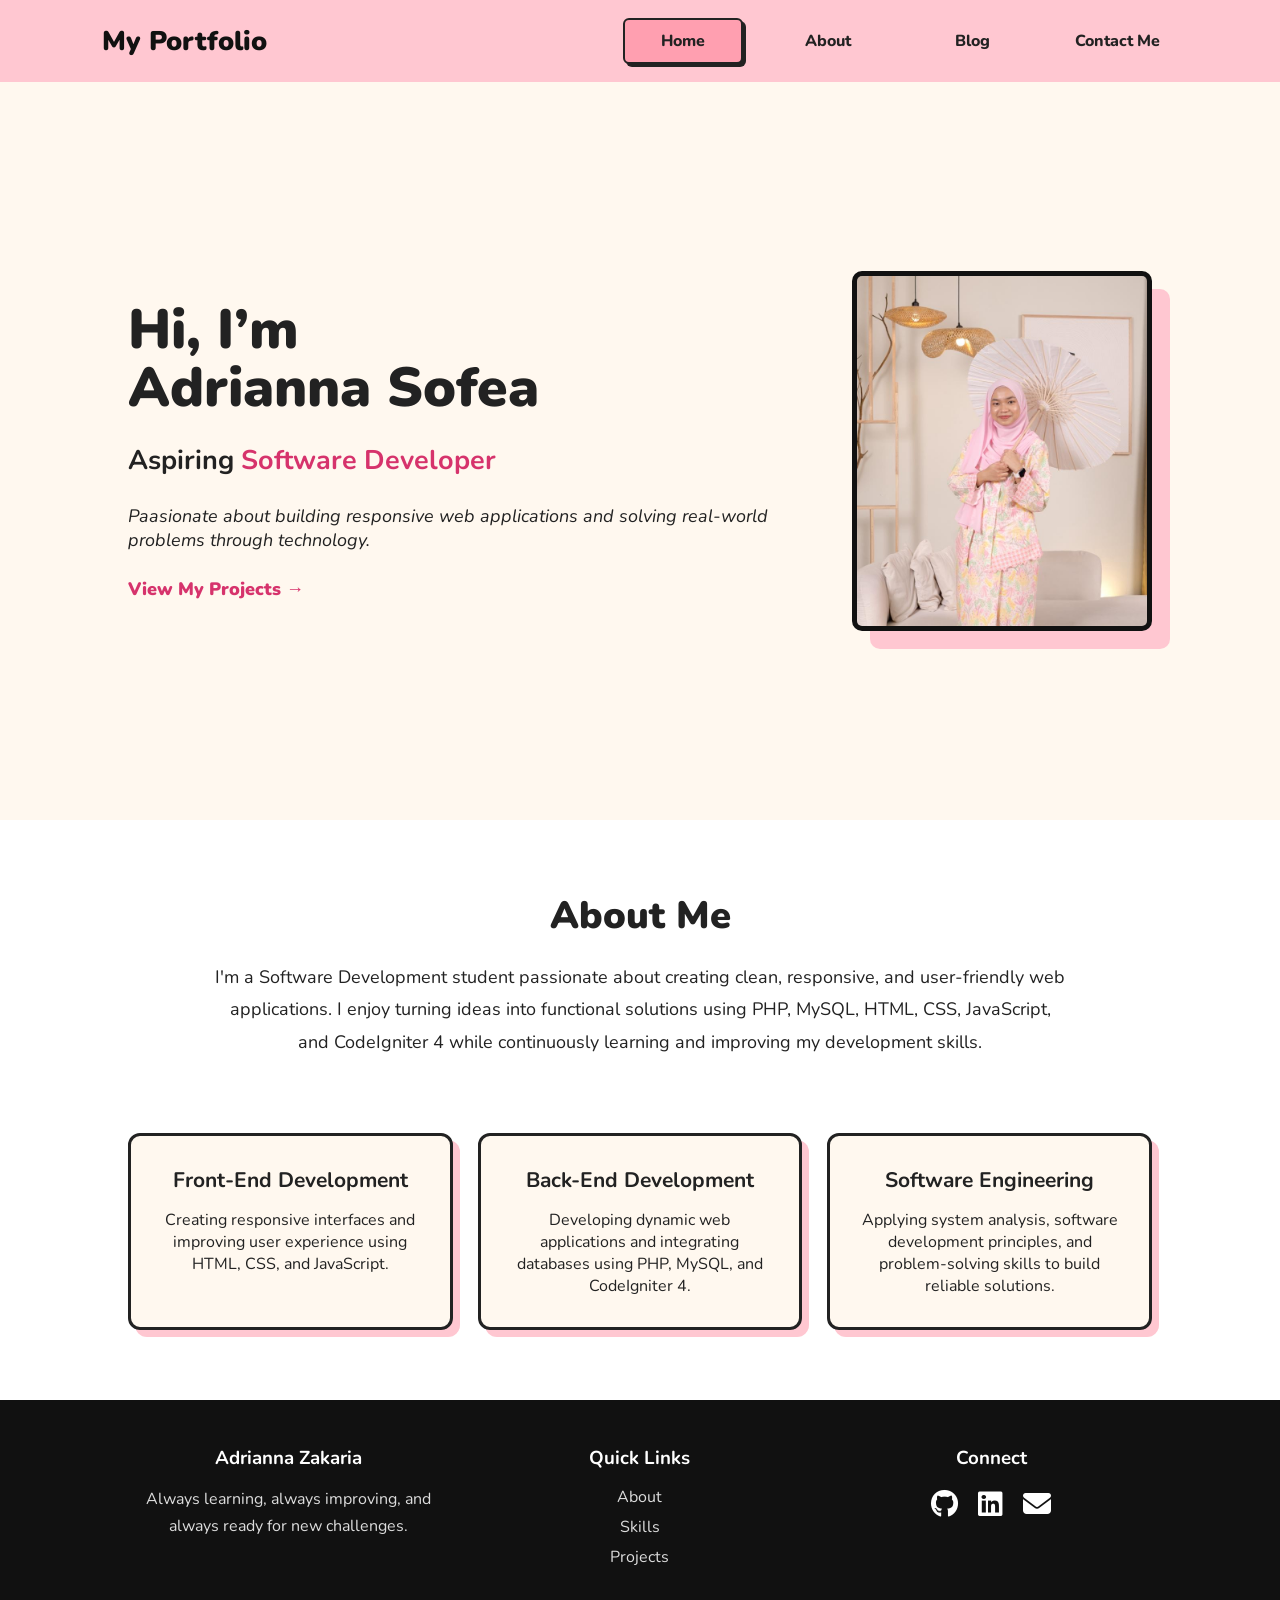
<file: index.html>
<!DOCTYPE html>
<html lang="en">
<head>
  <meta charset="UTF-8">
  <meta name="viewport" content="width=device-width, initial-scale=1.0">
  <title>Adrianna Zakaria | Portfolio</title>

  <link rel="preconnect" href="https://fonts.googleapis.com">
  <link rel="preconnect" href="https://fonts.gstatic.com" crossorigin>
  <link rel="stylesheet" href="https://cdnjs.cloudflare.com/ajax/libs/font-awesome/6.5.1/css/all.min.css">
  <link href="https://fonts.googleapis.com/css2?family=Nunito:wght@400;600;700;800;900&display=swap" rel="stylesheet">

  <link rel="stylesheet" href="style.css">
</head>
<body>

<header>
  <nav class="navbar">
    <h2 class="logo">
      <a href="index.html">My Portfolio</a>
    </h2>

    <button class="menu-toggle" onclick="toggleMenu()">
      <i class="fas fa-bars"></i>
    </button>

    <ul class="nav-links" id="navLinks">
      <li><a href="index.html" class="active">Home</a></li>
      <li><a href="about.html">About</a></li>
      <li><a href="blog.html">Blog</a></li>
      <li><a href="contact.html">Contact Me</a></li>
    </ul>
  </nav>
</header>

<section class="hero">
  <div class="hero-text fade-left">
    <h1>Hi, I’m<br>Adrianna Sofea</h1>
    <h3>Aspiring <span>Software Developer</span></h3>

    <p class="tagline">Paasionate about building responsive web applications and solving real-world problems through technology.</p>

    <a href="blog.html" class="work-link">View My Projects →</a>
  </div>

  <div class="hero-image fade-right">
    <div class="photo-stack">
      <img src="images/profile2.jpeg" alt="Profile Picture">
    </div>
  </div>
</section>

<section class="about-preview reveal">
  <h2>About Me</h2>
  <p>
    I'm a Software Development student passionate about creating clean, responsive, and user-friendly web applications.
    I enjoy turning ideas into functional solutions using PHP, MySQL, HTML, CSS, JavaScript, and CodeIgniter 4 while
    continuously learning and improving my development skills.
  </p>
</section>

<section class="skills-section reveal" id="skills">

  <div class="skills-grid">
    <div class="skill-card">
      <h3>Front-End Development</h3>
      <p>Creating responsive interfaces and improving user experience using HTML, CSS, and JavaScript.</p>
    </div>

    <div class="skill-card">
      <h3>Back-End Development</h3>
      <p>Developing dynamic web applications and integrating databases using PHP, MySQL, and CodeIgniter 4.</p>
    </div>

    <div class="skill-card">
      <h3>Software Engineering</h3>
      <p>Applying system analysis, software development principles, and problem-solving skills to build reliable solutions.</p>
    </div>
  </div>
</section>

<footer>
  <div>
    <h3>Adrianna Zakaria</h3>
    <p>Always learning, always improving, and always ready for new challenges.</p>
  </div>

  <div>
    <h3>Quick Links</h3>
    <a href="about.html">About</a>
    <a href="blog.html">Skills</a>
    <a href="blog.html">Projects</a>
  </div>

  <div>
    <h3>Connect</h3>

    <div class="social-icons">

        <a href="https://github.com/adriannazakaria" target="_blank">
            <i class="fab fa-github"></i>
        </a>

        <a href="https://www.linkedin.com/in/adriannasofeazakaria" target="_blank">
            <i class="fab fa-linkedin"></i>
        </a>

        <a href="mailto:nuradriannasofeazakaria@gmail.com">
            <i class="fas fa-envelope"></i>
        </a>

    </div>
  </div>

</footer>

<script src="script.js"></script>
</body>
</html>
</file>
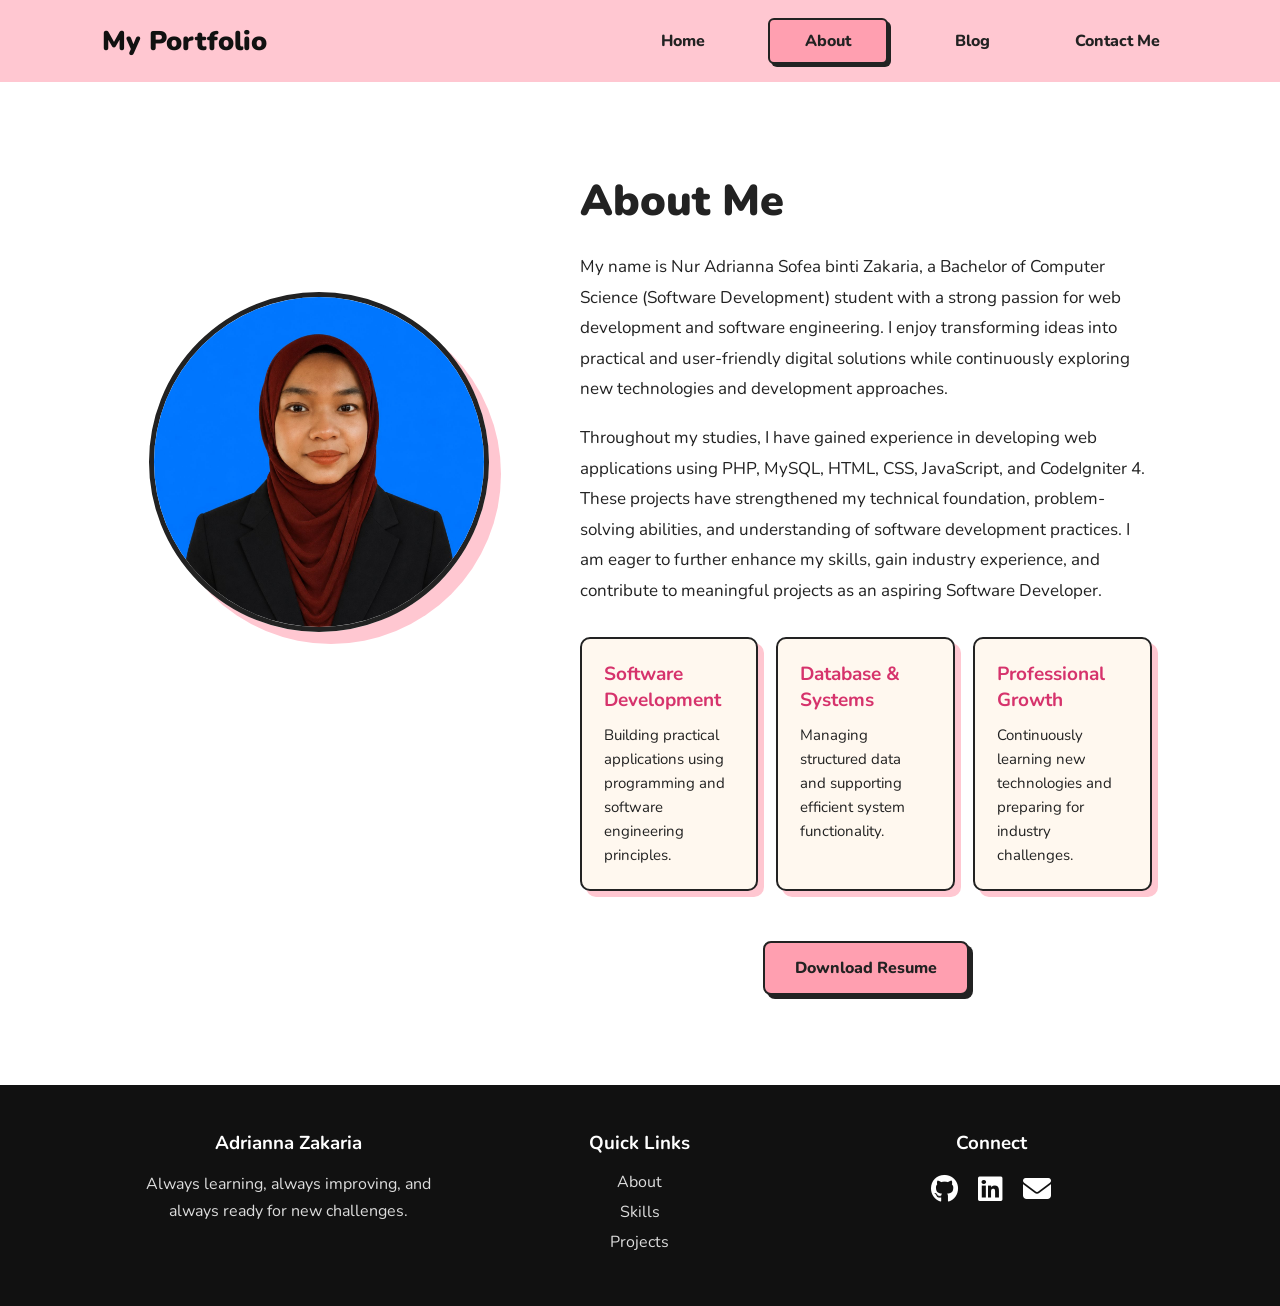
<file: about.html>
<!DOCTYPE html>
<html lang="en">
<head>
  <meta charset="UTF-8">
  <meta name="viewport" content="width=device-width, initial-scale=1.0">
  <title>About Me | Adrianna Zakaria</title>

  <link rel="preconnect" href="https://fonts.googleapis.com">
  <link rel="preconnect" href="https://fonts.gstatic.com" crossorigin>
  <link rel="stylesheet" href="https://cdnjs.cloudflare.com/ajax/libs/font-awesome/6.5.1/css/all.min.css">
  <link href="https://fonts.googleapis.com/css2?family=Nunito:wght@400;600;700;800;900&display=swap" rel="stylesheet">

  <link rel="stylesheet" href="style.css">
</head>

<body>

<header>
  <nav class="navbar">
    <h2 class="logo">
      <a href="index.html">My Portfolio</a>
    </h2>

    <button class="menu-toggle" onclick="toggleMenu()">
      <i class="fas fa-bars"></i>
    </button>

    <ul class="nav-links" id="navLinks">
      <li><a href="index.html">Home</a></li>
      <li><a href="about.html" class="active">About</a></li>
      <li><a href="blog.html">Blog</a></li>
      <li><a href="contact.html">Contact Me</a></li>
    </ul>
  </nav>
</header>

<section class="about-page">
  <div class="about-photo fade-left">
    <img src="images/profile.jpeg" alt="Profile Picture">
  </div>

  <div class="about-content fade-right">
    <h1>About Me</h1>

    <p>
      My name is Nur Adrianna Sofea binti Zakaria, a Bachelor of Computer Science (Software Development)
      student with a strong passion for web development and software engineering. I enjoy transforming
      ideas into practical and user-friendly digital solutions while continuously exploring new 
      technologies and development approaches.
    </p>

    <p>
      Throughout my studies, I have gained experience in developing web applications using PHP, MySQL, HTML,
      CSS, JavaScript, and CodeIgniter 4. These projects have strengthened my technical foundation,
      problem-solving abilities, and understanding of software development practices. I am eager to further
      enhance my skills, gain industry experience, and contribute to meaningful projects as an aspiring
      Software Developer.
    </p>

    <div class="about-cards reveal">
      <div class="about-card">
        <h3>Software Development</h3>
        <p>Building practical applications using programming and software engineering principles.</p>
      </div>

      <div class="about-card">
        <h3>Database & Systems</h3>
        <p>Managing structured data and supporting efficient system functionality.</p>
      </div>

      <div class="about-card">
        <h3>Professional Growth</h3>
        <p>Continuously learning new technologies and preparing for industry challenges.</p>
      </div>
    </div>

    <div class="resume-section reveal">
    <a href="files/NurAdriannaSofea_Resume.pdf"
       download
       class="resume-btn">
       Download Resume
    </a>
  </div>
  
  </div>
</section>

<footer>
  <div>
    <h3>Adrianna Zakaria</h3>
    <p>Always learning, always improving, and always ready for new challenges.</p>
  </div>

  <div>
    <h3>Quick Links</h3>
    <a href="about.html">About</a>
    <a href="blog.html">Skills</a>
    <a href="blog.html">Projects</a>
  </div>

  <div>
    <h3>Connect</h3>

    <div class="social-icons">

        <a href="https://github.com/adriannazakaria" target="_blank">
            <i class="fab fa-github"></i>
        </a>

        <a href="https://www.linkedin.com/in/adriannasofeazakaria" target="_blank">
            <i class="fab fa-linkedin"></i>
        </a>

        <a href="mailto:nuradriannasofeazakaria@gmail.com">
            <i class="fas fa-envelope"></i>
        </a>

    </div>
  </div>
</footer>

<script src="script.js"></script>

</body>
</html>
</file>
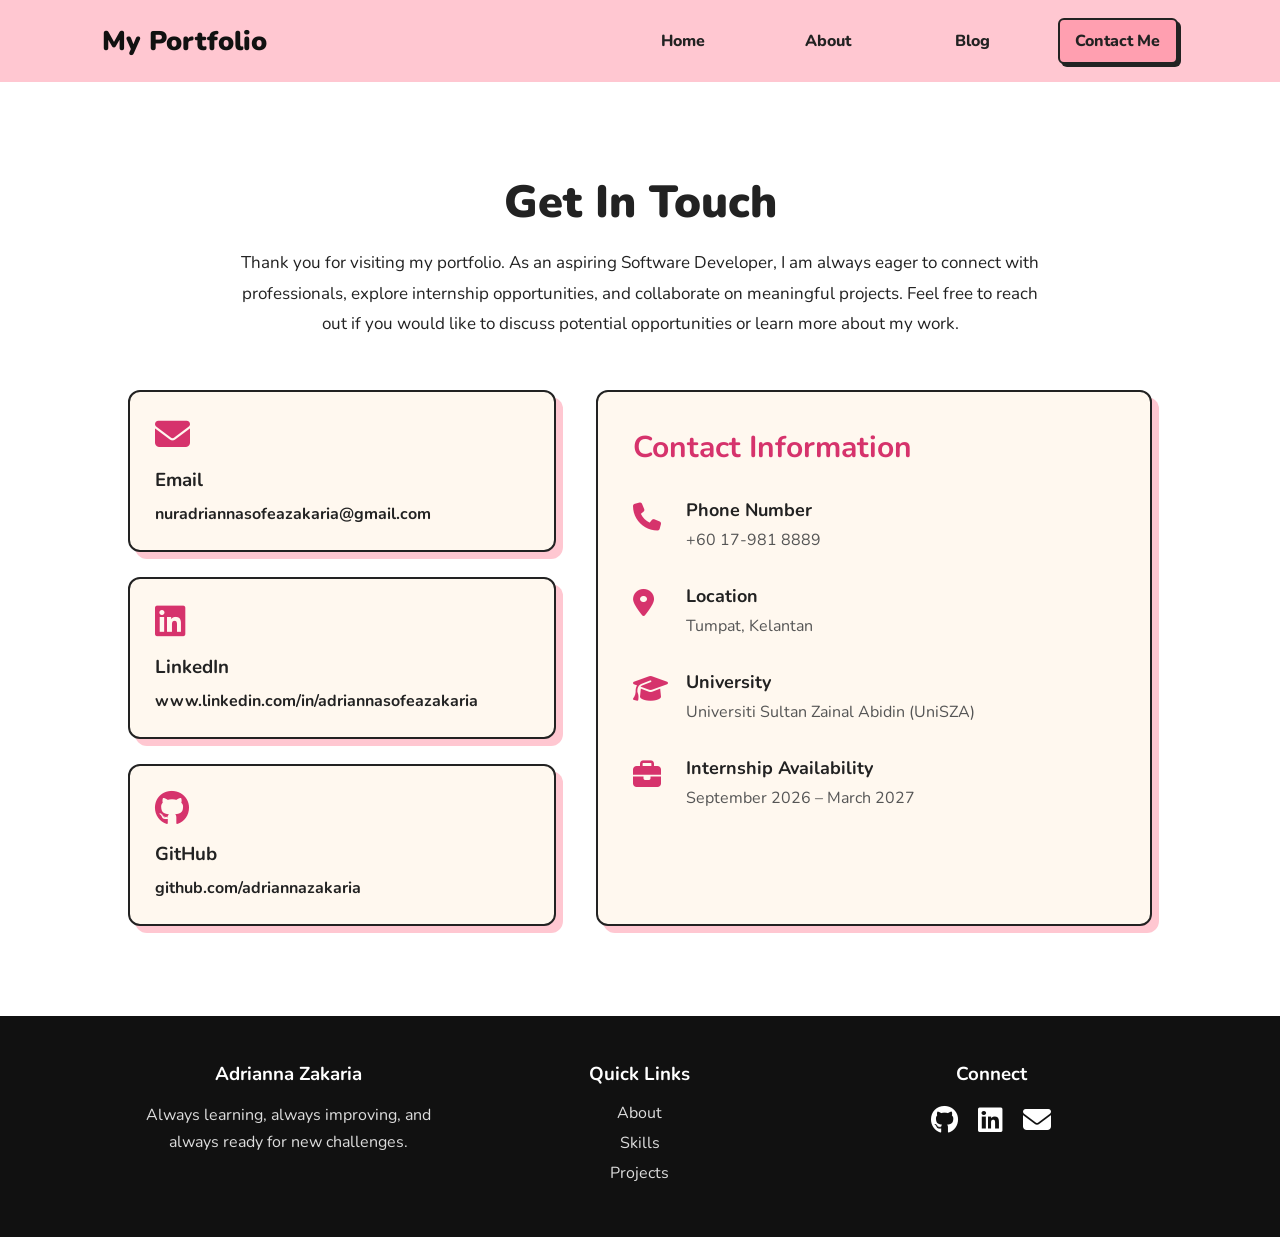
<file: contact.html>
<!DOCTYPE html>
<html lang="en">
<head>
  <meta charset="UTF-8">
  <meta name="viewport" content="width=device-width, initial-scale=1.0">
  <title>Contact Me | Adrianna Zakaria</title>

  <link rel="preconnect" href="https://fonts.googleapis.com">
  <link rel="preconnect" href="https://fonts.gstatic.com" crossorigin>

  <link rel="stylesheet" href="https://cdnjs.cloudflare.com/ajax/libs/font-awesome/6.5.1/css/all.min.css">

  <link href="https://fonts.googleapis.com/css2?family=Nunito:wght@400;600;700;800;900&display=swap" rel="stylesheet">

  <link rel="stylesheet" href="style.css">
</head>

<body>

<header>
 <nav class="navbar">
    <h2 class="logo">
      <a href="index.html">My Portfolio</a>
    </h2>

    <button class="menu-toggle" onclick="toggleMenu()">
      <i class="fas fa-bars"></i>
    </button>

    <ul class="nav-links" id="navLinks">
      <li><a href="index.html">Home</a></li>
      <li><a href="about.html">About</a></li>
      <li><a href="blog.html">Blog</a></li>
      <li><a href="contact.html" class="active">Contact Me</a></li>
    </ul>
  </nav>
</header>

<section class="contact-page">

  <div class="section-title reveal">
    <h1>Get In Touch</h1>

    <p>
      Thank you for visiting my portfolio. As an aspiring Software Developer, I am always eager to
      connect with professionals, explore internship opportunities, and collaborate on meaningful
      projects. Feel free to reach out if you would like to discuss potential opportunities or learn
      more about my work.
    </p>
  </div>

  <div class="contact-container">

    <!-- LEFT -->
    <div class="contact-info reveal">

      <div class="contact-card">
        <i class="fas fa-envelope"></i>
        <h3>Email</h3>
        <p>
          <a href="mailto:nuradriannasofeazakaria@gmail.com">
            nuradriannasofeazakaria@gmail.com
          </a>
        </p>
      </div>

      <div class="contact-card">
        <i class="fab fa-linkedin"></i>
        <h3>LinkedIn</h3>
        <p>
          <a href="https://www.linkedin.com/in/adriannasofeazakaria" target="_blank">
            www.linkedin.com/in/adriannasofeazakaria
          </a>
        </p>
      </div>

      <div class="contact-card">
        <i class="fab fa-github"></i>
        <h3>GitHub</h3>
        <p>
          <a href="https://github.com/adriannazakaria" target="_blank">
            github.com/adriannazakaria
          </a>
        </p>
      </div>

    </div>

    <!-- RIGHT -->
    <div class="contact-form-box reveal">

    <h2>Contact Information</h2>

    <div class="contact-detail">
        <i class="fas fa-phone"></i>

        <div>
            <h3>Phone Number</h3>
            <p>+60 17-981 8889</p>
        </div>
    </div>

    <div class="contact-detail">
        <i class="fas fa-map-marker-alt"></i>

        <div>
            <h3>Location</h3>
            <p>Tumpat, Kelantan</p>
        </div>
    </div>

    <div class="contact-detail">
        <i class="fas fa-graduation-cap"></i>

        <div>
            <h3>University</h3>
            <p>Universiti Sultan Zainal Abidin (UniSZA)</p>
        </div>
    </div>

    <div class="contact-detail">
        <i class="fas fa-briefcase"></i>

        <div>
            <h3>Internship Availability</h3>
            <p>September 2026 – March 2027</p>
        </div>
    </div>

  </div>


</section>

<footer>
  <div>
    <h3>Adrianna Zakaria</h3>
    <p>Always learning, always improving, and always ready for new challenges.</p>
  </div>

  <div>
    <h3>Quick Links</h3>
    <a href="about.html">About</a>
    <a href="blog.html">Skills</a>
    <a href="blog.html">Projects</a>
  </div>

  <div>
    <h3>Connect</h3>

    <div class="social-icons">
      <a href="https://github.com/adriannazakaria" target="_blank">
        <i class="fab fa-github"></i>
      </a>

      <a href="https://www.linkedin.com/in/adriannasofeazakaria" target="_blank">
        <i class="fab fa-linkedin"></i>
      </a>

      <a href="mailto:nuradriannasofeazakaria@gmail.com">
        <i class="fas fa-envelope"></i>
      </a>
    </div>
  </div>
</footer>

<script src="script.js"></script>

</body>
</html>
</file>
<file: style.css>
* {
  margin: 0;
  padding: 0;
  box-sizing: border-box;
  font-family: "Nunito", sans-serif;
}

body {
  background: #fff8ef;
  color: #222;
}

/* NAVBAR */
.navbar {
  display: flex;
  justify-content: space-between;
  align-items: center;
  background: #ffc7d1;
  padding: 18px 8%;
  position: sticky;
  top: 0;
  z-index: 100;
  min-height: 80px;
}

.logo {
  font-size: 27px;
  font-weight: 900;
  color: #111;
  width: 220px;
}

.logo a {
  text-decoration: none;
  color: #111;
}

.logo a:visited,
.logo a:hover {
  color: #111;
}

.nav-links {
  list-style: none;
  display: flex;
  align-items: center;
  gap: 25px;
}

.nav-links a {
  display: inline-block;
  text-align: center;
  width: 120px;
  text-decoration: none;
  color: #222;
  font-weight: 800;
  border: 2px solid transparent;
  padding: 10px 0;
  border-radius: 6px;
  transition: 0.3s;
}

.nav-links a:hover,
.nav-links a.active {
  border: 2px solid #222;
  background: #ff9fb0;
  color: #222;
  box-shadow: 3px 3px 0 #222;
}

/* HAMBURGER BUTTON */
.menu-toggle {
  display: none;
  background: #fff8ef;
  border: 3px solid #222;
  border-radius: 12px;
  padding: 10px 15px;
  font-size: 24px;
  cursor: pointer;
  box-shadow: 4px 4px 0 #ff9fb0;
}

.menu-toggle i {
  color: #222;
}

/* HERO */
.hero {
  min-height: 82vh;
  display: flex;
  align-items: center;
  justify-content: space-between;
  padding: 70px 10%;
  gap: 50px;
}

.hero-text h1 {
  font-size: 55px;
  line-height: 1.05;
  font-weight: 900;
  margin-bottom: 25px;
}

.hero-text h3 {
  font-size: 27px;
  margin-bottom: 25px;
}

.hero-text h3 span {
  color: #d6336c;
}

.tagline {
  font-size: 18px;
  font-style: italic;
  margin-bottom: 25px;
}

.work-link {
  color: #d6336c;
  font-weight: 900;
  text-decoration: none;
  font-size: 18px;
}

.work-link:hover {
  text-decoration: underline;
}

.hero-image {
  display: flex;
  justify-content: center;
  align-items: center;
}

.photo-stack {
  width: 300px;
  height: 360px;
  border: 5px solid #111;
  border-radius: 10px;
  background: #111;
  box-shadow: 18px 18px 0 #ffc7d1;
  overflow: hidden;
  transition: 0.3s;
}

.photo-stack:hover {
  transform: translateY(-8px);
}

.photo-stack img {
  width: 100%;
  height: 100%;
  object-fit: cover;
}

/* ICON CONNECT */
.social-icons {
  display: flex;
  justify-content: center;
  gap: 20px;
  margin-top: 10px;
}

.social-icons a {
  color: white;
  font-size: 28px;
  transition: 0.3s;
}

.social-icons a:hover {
  color: #ff9fb0;
  transform: translateY(-3px);
}

/* ABOUT PREVIEW */
.about-preview {
  background: #fff;
  padding: 70px 15% 20px;
  text-align: center;
}

.about-preview h2,
.skills-section h2,
.featured h2 {
  font-size: 38px;
  margin-bottom: 20px;
  font-weight: 900;
}

.about-preview p {
  max-width: 850px;
  margin: auto;
  line-height: 1.8;
  font-size: 18px;
}

/* HOME SKILLS */
.skills-section {
  background: #fff;
  padding: 20px 10% 70px;
  text-align: center;
}

.skills-grid {
  display: grid;
  grid-template-columns: repeat(3, 1fr);
  gap: 25px;
  margin-top: 35px;
}

.skill-card {
  background: #fff8ef;
  border: 3px solid #222;
  border-radius: 12px;
  padding: 30px;
  box-shadow: 7px 7px 0 #ffc7d1;
  transition: 0.3s;
}

.skill-card:hover {
  transform: translateY(-8px);
  box-shadow: 10px 10px 0 #ff9fb0;
}

.skill-card h3 {
  margin-bottom: 15px;
  font-size: 21px;
}

/* FOOTER */
footer {
  background: #111;
  color: white;
  display: grid;
  grid-template-columns: repeat(3, 1fr);
  padding: 45px 10%;
  gap: 30px;
  align-items: start;
}

footer div {
  text-align: center;
}

footer h3 {
  margin-bottom: 15px;
}

footer p {
  color: #ddd;
  line-height: 1.7;
}

footer a {
  display: block;
  color: #ddd;
  text-decoration: none;
  margin-bottom: 8px;
}

footer a:hover {
  color: #ff9fb0;
}

/* PAGE LOAD ANIMATION */
.fade-left {
  opacity: 0;
  transform: translateX(-60px);
  animation: fadeLeft 1s ease forwards;
}

.fade-right {
  opacity: 0;
  transform: translateX(60px);
  animation: fadeRight 1s ease forwards;
  animation-delay: 0.3s;
}

@keyframes fadeLeft {
  to {
    opacity: 1;
    transform: translateX(0);
  }
}

@keyframes fadeRight {
  to {
    opacity: 1;
    transform: translateX(0);
  }
}

/* SCROLL REVEAL ANIMATION */
.reveal {
  opacity: 0;
  transform: translateY(60px);
  transition: 1s ease;
}

.reveal.active {
  opacity: 1;
  transform: translateY(0);
}

/* ABOUT PAGE */
.about-page {
  min-height: 85vh;
  display: grid;
  grid-template-columns: 1fr 1.5fr;
  align-items: start;
  gap: 70px;
  padding: 90px 10%;
  background: #fff;
}

.about-photo {
  display: flex;
  justify-content: center;
  margin-top: 120px;
}

.about-photo img {
  width: 340px;
  height: 340px;
  object-fit: cover;
  border-radius: 50%;
  border: 5px solid #222;
  box-shadow: 12px 12px 0 #ffc7d1;
}

.about-content h1 {
  font-size: 43px;
  font-weight: 900;
  margin-bottom: 22px;
}

.about-content p {
  font-size: 17px;
  line-height: 1.8;
  margin-bottom: 18px;
}

.about-cards {
  display: grid;
  grid-template-columns: repeat(3, 1fr);
  gap: 18px;
  margin-top: 30px;
}

.about-card {
  background: #fff8ef;
  border: 2px solid #222;
  border-radius: 10px;
  padding: 22px;
  box-shadow: 6px 6px 0 #ffc7d1;
  transition: 0.3s;
}

.about-card:hover {
  transform: translateY(-8px);
  box-shadow: 9px 9px 0 #ff9fb0;
}

.about-card h3 {
  font-size: 19px;
  color: #d6336c;
  margin-bottom: 10px;
}

.about-card p {
  font-size: 15px;
  margin-bottom: 0;
  line-height: 1.6;
}

.resume-section {
  margin-top: 50px;
  text-align: center;
}

.resume-btn {
  display: inline-block;
  background: #ff9fb0;
  color: #222;
  text-decoration: none;
  font-weight: 800;
  padding: 14px 30px;
  border: 2px solid #222;
  border-radius: 8px;
  box-shadow: 4px 4px 0 #222;
  transition: 0.3s;
}

.resume-btn:hover {
  transform: translateY(-5px);
  box-shadow: 7px 7px 0 #222;
}

/* BLOG PAGE */
.projects-page {
  padding: 90px 10%;
  background: #fff8ef;
}

.section-title {
  text-align: center;
  margin-bottom: 50px;
}

.section-title h1 {
  font-size: 45px;
  font-weight: 900;
  margin-bottom: 15px;
}

.section-title p {
  max-width: 800px;
  margin: auto;
  line-height: 1.8;
  font-size: 17px;
}

.projects-grid {
  display: grid;
  grid-template-columns: repeat(2, 1fr);
  gap: 35px;
  margin-top: 40px;
}

.project-box {
  background: white;
  border: 2px solid #222;
  border-radius: 12px;
  padding: 30px;
  box-shadow: 7px 7px 0 #ffc7d1;
  transition: 0.3s;
}

.project-box:hover {
  transform: translateY(-8px);
  box-shadow: 10px 10px 0 #ff9fb0;
}

.project-box h3 {
  color: #d6336c;
  margin-bottom: 15px;
  font-size: 28px;
}

.project-box p {
  line-height: 1.8;
  margin-bottom: 20px;
}

.project-tags {
  display: flex;
  flex-wrap: wrap;
  gap: 10px;
}

.project-tags span {
  background: #ff9fb0;
  padding: 8px 15px;
  border-radius: 20px;
  font-size: 14px;
  font-weight: 700;
}

.project-img {
  width: 100%;
  height: 220px;
  object-fit: cover;
  border-radius: 10px;
  margin-bottom: 20px;
  border: 2px solid #222;
}

.view-btn {
  margin-top: 20px;
  background: #ff9fb0;
  color: #222;
  border: 2px solid #222;
  padding: 12px 22px;
  border-radius: 8px;
  font-weight: 800;
  cursor: pointer;
  box-shadow: 4px 4px 0 #222;
  transition: 0.3s;
}

.view-btn:hover {
  transform: translateY(-4px);
  box-shadow: 7px 7px 0 #222;
}

/* TECH STACK SLIDER */
.tech-stack-page {
  padding: 90px 10%;
  background: #fff;
  text-align: center;
  overflow: hidden;
}

.tech-slider {
  width: 100%;
  overflow: hidden;
  margin-top: 45px;
}

.tech-track {
  display: flex;
  gap: 45px;
  width: max-content;
}

.tech-slider:hover .tech-track {
  animation: slideTech 10s linear infinite;
}

.tech-item {
  min-width: 120px;
  text-align: center;
}

.tech-item i {
  font-size: 65px;
  color: #d6336c;
}

.tech-item p {
  margin-top: 10px;
  font-weight: 800;
  color: #222;
}

.text-icon span {
  display: flex;
  align-items: center;
  justify-content: center;
  width: 70px;
  height: 65px;
  margin: auto;
  font-size: 22px;
  font-weight: 900;
  color: #d6336c;
  border: 3px solid #d6336c;
  border-radius: 12px;
}

@keyframes slideTech {
  from {
    transform: translateX(0);
  }

  to {
    transform: translateX(-50%);
  }
}

/* PROJECT POPUP MODAL */
.modal-overlay {
  display: none;
  position: fixed;
  inset: 0;
  z-index: 999;
  background: rgba(0, 0, 0, 0.65);
  justify-content: center;
  align-items: center;
  padding: 25px;
  overflow-y: auto;
}

.modal-box {
  background: #fff8ef;
  border: 3px solid #222;
  border-radius: 14px;
  max-width: 750px;
  width: 100%;
  max-height: 80vh;
  overflow-y: auto;
  padding: 35px;
  box-shadow: 10px 10px 0 #ff9fb0;
  position: relative;
  animation: popupFade 0.4s ease;
}

.close-modal {
  position: sticky;
  top: 0;
  float: right;
  font-size: 32px;
  font-weight: 900;
  cursor: pointer;
  background: #fff8ef;
  padding-left: 12px;
}

.modal-box h2 {
  color: #d6336c;
  font-size: 34px;
  margin-bottom: 22px;
}

.modal-section {
  margin-bottom: 20px;
}

.modal-section h3 {
  font-size: 20px;
  margin-bottom: 8px;
}

.modal-section p {
  line-height: 1.7;
}

.modal-section ul {
  margin-top: 10px;
  padding-left: 25px;
}

.modal-section li {
  margin-bottom: 8px;
  line-height: 1.7;
}

@keyframes popupFade {
  from {
    opacity: 0;
    transform: scale(0.85);
  }

  to {
    opacity: 1;
    transform: scale(1);
  }
}

/* CONTACT PAGE */
.contact-page {
  padding: 90px 10%;
  background: #fff;
}

.contact-container {
  display: grid;
  grid-template-columns: 1fr 1.3fr;
  gap: 40px;
  margin-top: 50px;
}

.contact-info {
  display: flex;
  flex-direction: column;
  gap: 25px;
}

.contact-card {
  background: #fff8ef;
  border: 2px solid #222;
  border-radius: 12px;
  padding: 25px;
  box-shadow: 7px 7px 0 #ffc7d1;
  transition: 0.3s;
}

.contact-card:hover {
  transform: translateY(-6px);
  box-shadow: 10px 10px 0 #ff9fb0;
}

.contact-card i {
  font-size: 35px;
  color: #d6336c;
  margin-bottom: 15px;
}

.contact-card h3 {
  margin-bottom: 10px;
}

.contact-card a {
  color: #222;
  text-decoration: none;
  font-weight: 700;
}

.contact-card a:hover {
  color: #d6336c;
}

.contact-form-box {
  background: #fff8ef;
  border: 2px solid #222;
  border-radius: 12px;
  padding: 35px;
  box-shadow: 7px 7px 0 #ffc7d1;
}

.contact-form-box h2 {
  color: #d6336c;
  margin-bottom: 30px;
  font-size: 30px;
}

.contact-detail {
  display: flex;
  align-items: flex-start;
  gap: 18px;
  margin-bottom: 30px;
}

.contact-detail i {
  font-size: 28px;
  color: #d6336c;
  min-width: 35px;
  margin-top: 5px;
}

.contact-detail h3 {
  margin-bottom: 5px;
  font-size: 18px;
  color: #222;
}

.contact-detail p {
  margin: 0;
  line-height: 1.7;
  color: #555;
}

/* RESPONSIVE */
@media (max-width: 900px) {
  .hero {
    flex-direction: column;
    text-align: center;
  }

  .skills-grid,
  .projects-grid,
  footer {
    grid-template-columns: 1fr;
  }

  .about-page {
    grid-template-columns: 1fr;
    text-align: center;
  }

  .about-cards {
    grid-template-columns: 1fr;
  }

  .about-photo img {
    width: 280px;
    height: 280px;
  }

  .contact-container {
    grid-template-columns: 1fr;
  }
}

@media (max-width: 600px) {
  .navbar {
    position: sticky;
    top: 0;
    flex-direction: row;
    justify-content: space-between;
    align-items: center;
    padding: 18px 8%;
    min-height: 80px;
  }

  .logo {
    width: auto;
    font-size: 24px;
  }

  .menu-toggle {
    display: block;
  }

  .nav-links {
    display: none;
    position: absolute;
    top: 90px;
    right: 20px;
    width: 280px;
    background: #fff8ef;
    border: 3px solid #222;
    border-radius: 25px;
    padding: 30px;
    flex-direction: column;
    gap: 18px;
    box-shadow: 12px 12px 0 #ffc7d1;
    z-index: 999;
  }

  .nav-links.show {
    display: flex;
  }

  .nav-links li {
  width: 100%;
  display: flex;
  justify-content: center;
}

.nav-links a {
  display: block;
  width: 85%;
  padding: 18px 0;
  font-size: 18px;
  text-align: center;
  border-radius: 18px;
}

.nav-links a:hover,
.nav-links a.active {
  width: 85%;
  background: #ff9fb0;
  border: 2px solid #222;
  border-radius: 18px;
  box-shadow: 5px 5px 0 #222;
}

  .hero {
    padding: 60px 8%;
  }

  .hero-text h1 {
    font-size: 42px;
  }

  .hero-text h3 {
    font-size: 28px;
  }

  .tagline {
    font-size: 18px;
  }

  .photo-stack {
    width: 250px;
    height: 310px;
  }

  .section-title h1 {
    font-size: 38px;
  }

  .modal-box {
    padding: 25px;
  }
}
</file>
